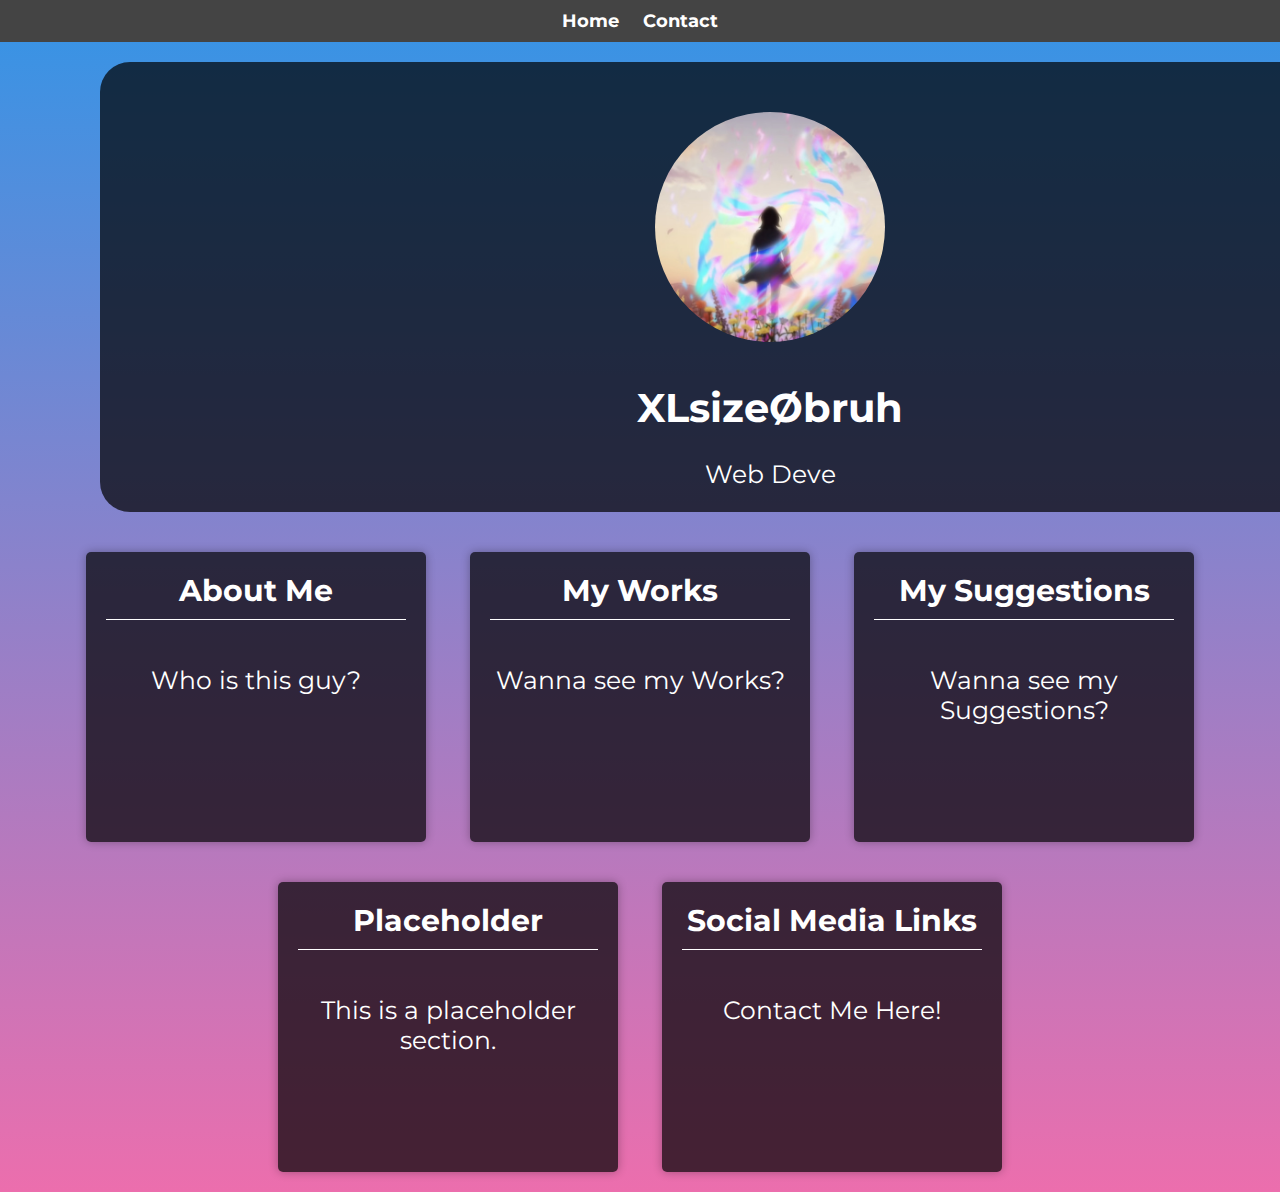
<file: index.html>
<!DOCTYPE html>

<html lang="en">
<head>
    <meta charset="UTF-8">
    <meta name="viewport" content="width=device-width, initial-scale=1.0">
    <link rel="stylesheet" href="style.css">
    <link href="https://fonts.googleapis.com/css2?family=Montserrat:wght@600&family=Pixelify+Sans&family=Poppins:wght@800&display=swap" rel="stylesheet">
    <link rel="stylesheet" href="https://cdnjs.cloudflare.com/ajax/libs/font-awesome/5.15.3/css/all.min.css">
    <title>XLsize_bruh</title>
</head>
<body>
    <nav>
        <ul>
            <li><a href="#home">Home</a></li>
            <li><a href="javascript:void(0);" class="cta-button" onclick="openContactMenu()">Contact</a></li>
        </ul>
    </nav>
    <div id="contact-pop-up-menu" class="contact-pop-up-menu">
        <div class="contact-menu-content">
            <span class="close-button" onclick="closeContactMenu()">&times;</span>
            <p style="color: white;">Contact Me Here:</p>
            <ul class="contact-menu">
                <li><a href="https://discord.gg/88224pEDA2" class="contact-button discord"><i class="fab fa-discord"></i> Discord</a></li>
                <li><a href="https://github.com/XLsize0bruh" class="contact-button github"><i class="fab fa-github"></i> GitHub</a></li>
                <li><a href="#" class="contact-button twitter"><i class="fab fa-twitter"></i> Twitter</a></li>
                <li><a href="https://www.reddit.com/user/TurbulentAppeal2403" class="contact-button reddit"><i class="fab fa-reddit"></i> Reddit</a></li>
                <li><a href="https://youtube.com/@xlsize_bruh" class="contact-button youtube"><i class="fab fa-youtube"></i> Youtube</a></li>
            </ul>
        </div>
    </div>
    <div class="container" id="home">
        <img src='assets/logo.jpg' alt="" class="box-img">
        <h1>XLsizeØbruh</h1>
        <p id="text"></p>
    </div>
    <div class="folder" id="about">
        <h2>About Me</h2>
        <p>Who is this guy?</p>
    </div>
    <div class="folder" id="works">
        <h2>My Works</h2>
        <p>Wanna see my Works?</p>
    </div>
    <div class ="folder" id="suggestions">
        <h2>My Suggestions</h2>
        <p>Wanna see my Suggestions?</p>
    </div>
    <div class="folder" id="placeholder">
        <h2>Placeholder</h2>
        <p>This is a placeholder section.</p>
    </div>
    <div class="folder" id="social">
        <h2>Social Media Links</h2>
        <p>Contact Me Here!</p>
    </div>

    <!-- Popup for "About Me" -->
    <div class="popup" id="popup-about">
        <div class="popup-content">
            <span class="close-popup" id="close-about">&times;</span>
            <h2>About Me</h2>
            <p>   
            Introducing XLsize_bruh, a seasoned web developer with two years of hands-on experience in the dynamic realms of web development and Discord bot creation. His dedication to crafting innovative solutions is matched only by his technical prowess. XLsize_bruh excels in building interactive and visually appealing websites, seamlessly blending creativity with functionality. As an active and engaged professional, he brings a unique energy to every project, ensuring not only technical excellence but also a collaborative and efficient workflow. With a proven track record of creating advanced Discord bots for community management and contributing to the development of interactive portfolio websites and e-commerce platforms, XLsize_bruh is the ideal choice for those seeking a skilled and proactive web development partner. </p>    
        </div>
    </div>

    <!-- Popup for "My Works" -->
    <div class="popup" id="popup-works">
        <div class="popup-content">
            <span class="close-popup" id="close-works">&times;</span>
            <h2 style="text-align: center; font-size: 28px;"><b><u>My Works</u></b></h2>
            <p style="text-align: center; font-size: 22px;">
                With expertise in web development and Discord bot creation, my projects blend creativity and functionality.
            </p>
            <h3 style="text-align: center; font-size: 24px;">Some of my works include:</h3>
            <ul style="list-style: none; padding: 0; text-align: left; font-size: 18px;">
                <u><li>&bull; Interactive portfolio websites</li>
                <li>&bull; Advanced Discord bots for community management</li>
                <li>&bull; E-commerce platforms </u> <br><br>
                    <center><b><u>Example :</u></b></center>
                    <br><center><a href="https://flixomerch.in/" target="_blank">
                        <img src="assets/logo2.jpg" alt="E-commerce Logo" style="width: 50px; height: 30px; margin-left: 10px;"></center>
                    </a>
                </li>
            </ul>
        </div>
    </div>
    <!-- Popup for "My Suggestions" -->
    <div class="popup" id="popup-suggestions">
        <div class="popup-content">
            <span class="close-popup" id="close-suggestions">&times;</span>
            <h2>My Suggestions</h2>
            <p>Here are my suggestions or recommendations for you.</p>
    
            <!-- Movies & Series Section -->
            <div class="suggestion-section">
                <h3 style="text-align: center;"><u>Movies & Series</u></h3>
                <ul>
                    <li><a href="https://www.imdb.com/title/tt0816692/"><u>Interstellar</u></a> <img src="assets/insterstellar.jpg" alt="Interstellar Logo" width="50" height="30"></li>
                    <li><a href="https://www.imdb.com/title/tt15398776/"><u>Oppenheimer</u></a> <img src="assets/oppie.jpg" alt="Oppenheimer Logo" width="50" height="30"></li>
                    <li><a href="https://www.imdb.com/title/tt1190634/"><u>The Boys</u></a> <img src="assets/boys.avif" alt="The Boys Logo" width="50" height="30"></li>
                    <li><a href="https://www.imdb.com/title/tt0944947/"><u>Game of Thrones</u></a> <img src="assets/got.avif" alt="Game of Thrones Logo" width="50" height="30"></li>
                    <li><a href="https://www.imdb.com/title/tt0903747/"><u>Breaking Bad</u></a> <img src="assets/bb.jpg" alt="Breaking Bad Logo" width="50" height="30"></li>
                </ul>
            </div>
    
            <!-- Anime Section -->
            <div class="suggestion-section">
                <h3 style="text-align: center;"><u>Anime</u></h3>
                <ul>
                    <li><a href="https://www.imdb.com/title/tt0318871/"><u>Berserk (Manga)</u></a> <img src="assets/berserk.jpg" alt="Anime Logo 1" width="50" height="30"></li>
                    <li><a href="https://myanimelist.net/manga/656/Vagabond/reviews"><u>Vagabond (Manga)</u></a> <img src="assets/vagabond.webp" alt="Anime Logo 2" width="50" height="30"></li>
                    <li><a href="https://www.imdb.com/title/tt0434665/"><u>Bleach (Anime)</u></a> <img src="assets/Bleach.jpg" alt="Anime Logo 3" width="50" height="30"></li>
                    <li><a href="https://www.imdb.com/title/tt1910272/"><u>Steins;Gate (Anime)</u></a> <img src="assets/steins.jpg" alt="Anime Logo 4" width="50" height="30"></li>
                    <li><a href="https://www.imdb.com/title/tt12343534/"><u>Jujustu Kaisen(Anime)</u></a> <img src="assets/jjk.jpg" alt="Anime Logo 5" width="50" height="30"></li>
                </ul>
            </div>
    
            <!-- Playlists Section -->
            <div class="suggestion-section">
                <h3 style="text-align: center;"><u>Playlists</u></h3>
                <ul>
                    <li>
                        <a href="https://open.spotify.com/playlist/37i9dQZF1DX5trt9i14X7j?si=7a7ad123f8034cd5"><u>Coding Mood</u></a>
                        <img src="assets/coding mood.jpeg" alt="Playlist 1 Logo" width="50" height="30">
                    </li>
                    <li>
                        <a href="https://open.spotify.com/playlist/4mzdAQnrAKue1XhMr9Yef9?si=755c8943a8844738"><u>Rage Mood</u></a>
                        <img src="assets/rage mood.jpeg" alt="Playlist 2 Logo" width="50" height="30">
                    </li>
                    <li>
                        <a href="https://open.spotify.com/playlist/2V1Lwkv8CMfyW04Rz34GXA?si=8141da88a21d4e7a"><u>Calm Mood</u></a>
                        <img src="assets/calm mood.jpeg" alt="Playlist 3 Logo" width="50" height="30">
                    </li>
                </ul>
            </div>
        </div>
    </div>
    
    <!-- Popup for "Placeholder" -->
    <div class="popup" id="popup-placeholder">
        <div class="popup-content">
            <span class="close-popup" id="close-placeholder">&times;</span>
            <h2>Thinking..</h2>
            <p>This guy is out of ideas so he is currently thinking about this section.</p>
        </div>
    </div>

    <!-- Popup for "Social Media Links" -->
    <div class="popup" id="popup-social">
        <div class="popup-content">
            <span class="close-popup" id="close-social">&times;</span>
            <h2>Social Media Links</h2>
            <p>Connect with me on social media.</p>
    
            <ul class="social-links">
                <li><a href="https://github.com/XLsize0bruh"><i class="fab fa-github"></i></a></li>
                <li><a href="https://youtube.com/@xlsize_bruh"><i class="fab fa-youtube"></i></a></li>
                <li><a href="https://discord.gg/88224pEDA2"><i class="fab fa-discord"></i></a></li>
                <li><a href="https://open.spotify.com/user/31cktlmbczsl4pw4adgtcfub4ujm?si=4dMJoYgZQcGVbQt0FSYL4A"><i class="fab fa-spotify"></i></a></li>
            </ul>
        </div>
    </div>

    <script src="script.js"></script>
</body>
</html>
</file>
<file: style.css>
body {
    font-family: 'Montserrat', sans-serif;
    background: linear-gradient(to bottom, #3494e6, #ec6ead);
    color: #fff;
    text-align: center;
    margin: 0;
    padding: 0;
    overflow-x: hidden; 
}

nav {
    background-color: #444;
    padding: 10px;
}

nav ul {
    list-style: none;
    padding: 0;
}

nav li {
    display: inline;
    margin: 0 10px;
}

nav a {
    text-decoration: none;
    color: #fff;
    font-weight: bold;
    transition: color 0.3s;
}

nav a:hover {
    color: #ff6f61;
}
.container {
    background-color: rgba(0, 0, 0, 0.7);
    padding-top: 40px;
    padding-bottom: 60px;
    padding-left: 120px;
    padding-right: 120px;
    border-radius: 5px;
    margin: 20px;
    height: 350px;
    width: 1100px;
    margin-left: 100px;
    border-radius: 30px;
}
.box-img{
    height: 230px;
    width:230px;
    padding: 10px;
    border-radius: 50%;
}
.container p{
    font-size: 25px;
}
.container h1{
    font-size: 40px;
}

.folder {
    background-color: rgba(0, 0, 0, 0.7);
    padding: 20px;
    border-radius: 5px;
    margin: 20px;
    width: 300px;
    height: 250px;
    display: inline-block;
    vertical-align: top;
    margin-right: 20px;
    transition: transform 0.2s, box-shadow 0.3s; /* Add box-shadow transition */
    cursor: pointer;
    box-shadow: 0 0 10px rgba(0, 0, 0, 0.3);
}

.folder h2 {
    font-size: 30px;
    margin: 0;
    padding-bottom: 10px;
    border-bottom: 1px solid #fff;
    text-align: center;
}

.folder p {
    font-size: 25px;
    padding: 20px 0;
    text-align: center;
}

.folder:hover {
    transform: scale(1.05);
    background-color: #ff6f61;
    box-shadow: 0 0 10px rgba(0, 0, 0, 0.3);
    box-shadow: 0 0 20px rgba(0, 0, 0, 0.5);
}
.folder:hover {
    transform: scale(1.05);
    background-color: #ff6f61;
    box-shadow: 0 0 10px rgba(0, 0, 0, 0.3);
}

.folder:hover h2,
.folder:hover p {
    background-color: #fff;
    color: #ff6f61;
}

ul {
    list-style-type: none;
    padding: 0;
}

li {
    font-size: 18px;
    margin: 10px 0;
}

a {
    color: #ff6f61;
    text-decoration: none;
    transition: color 0.3s;
}

a:hover {
    color: #ffaa99;
}

.centered {
    text-align: center;
}

.popup {
    display: none;
    position: fixed;
    top: 0;
    left: 0;
    width: 100%;
    height: 100%;
    z-index: 1;
    overflow: auto;
}
/* Styling for the popup content */
.popup-content {
    position: fixed;
    top: 50%;
    left: 50%;
    transform: translate(-50%, -50%);
    padding: 20px;
    background-color: #7b4848;
    border-radius: 5px;
    width: 70%;
    font-size: 20px;
    max-width: 550px;
    max-height: 80vh; /* Set a maximum height for scrolling */
    overflow-y: auto; /* Allow vertical scrolling */
    box-shadow: 0 4px 8px 0 rgba(0, 0, 0, 0.2);
    text-align:justify;
}
.popup h2{
    text-align: center;
}

/* Styling for the close button */
.close-button {
    position: fixed;
    top: 10px;
    right: 30px;
    font-size: 24px;
    cursor: pointer;
    color: #fff;
    transition: color 0.3s;
}

/* Styling for the close button on hover */
.close-button:hover {
    color: #ff6f61;
}
.suggestion-section ul {
    list-style-type: disc;
    padding-left: 20px; /* Adjust as needed */
}
/* Styling for the close button on hover */
.close-popup:hover {
    color: #ff6f61;
}
#popup-social .popup-content{
    text-align: center;
}


.popup-content ul.social-links {
    list-style: none;
    padding: 0;
}

.popup-content ul.social-links li {
    display: inline-block;
    margin: 0 10px;
}

.popup-content ul.social-links li a {
    text-decoration: none;
    color: #e2dfdf; /* Change the color as needed */
    font-size: 60px; /* Change the font size as needed */
    position: relative;
    transition: all 0.3s ease; /* Add transition for smooth effect */
}

.popup-content ul.social-links li a:hover {
    transform: scale(1.2); /* Increase in size on hover */
    color: #70f7ca; /* Change color on hover */
    box-shadow: 0 0 20px rgba(255, 255, 255, 0.5); /* Add a spread of light in the background on hover */
}

#contact-pop-up-menu {
    display: none;
    position: fixed;
    top: 50%;
    left: 50%;
    transform: translate(-50%, -50%);
    padding: 20px;
    background: #333;
    box-shadow: 0px 0px 20px rgba(0, 0, 0, 0.5);
    z-index: 999;
    width: 350px;
    height: 330px;
    border-radius: 10px;
    transition: right 0.5s ease-in-out;
}

.contact-button {
    display: inline-block;
    padding: 12px 24px;
    border: none;
    border-radius: 5px;
    text-align: center;
    text-decoration: none;
    font-size: 25px;
    margin: 10px;
    cursor: pointer;
    transition: background-color 0.3s ease;
}

.contact-section p {
    color: #0f0e0e;
    font-size: 20px;
    margin-bottom: 10px;
}

ul {
    list-style-type: none;
    padding: 0;
    margin: 0;
}

.contact-button.discord,
.contact-button.github,
.contact-button.twitter,
.contact-button.reddit,
.contact-menu .youtube {
    display: flex;
    align-items: center;
    text-decoration: none;
    color: #333;
    font-size: 20px;
    padding: 8px 16px;
    border: 1px solid #ccc;
    border-radius: 4px;
    transition: background-color 0.3s, color 0.3s;
}

.contact-button.discord:hover,
.contact-button.github:hover,
.contact-button.twitter:hover,
.contact-button.reddit:hover,
.contact-menu .youtube:hover {
    background-color: #333;
    color: #fff;
}

.contact-button.discord {
    background: #5865F2;
}

.contact-button.github {
    background: #84a5c7;
}

.contact-button.twitter {
    background: #1da1f2;
}

.contact-button.reddit {
    background: #ff4500;
}

.contact-menu a.youtube {
    background-color: #ff0000;
    font-weight: bold;
}

.contact-menu a.youtube:hover {
    background-color: #c00;
}

.contact-section p {
    font-size: 25px;
}

.contact-button:hover {
    background: #005682;
}

.close-button {
    position: fixed;
    top: 10px;
    right: 30px;
    font-size: 24px;
    cursor: pointer;
    color: #fff;
    transition: color 0.3s;
}

.close-button:hover {
    color: #ff6f61;
}

@media (max-width: 991px) {
    .container {
        padding-left: 40px;
        padding-right: 40px;
        width: 100%;
        margin-left: 0;
    }

    .box-img {
        height: 150px;
        width: 150px;
    }

    .container p {
        font-size: 20px;
    }

    .container h1 {
        font-size: 32px;
    }

    .folder {
        width: 100%;
        margin-right: 0;
    }

    .folder p {
        font-size: 20px;
    }
}

@media only screen and (max-width: 767px) {
    nav {
        background-color: #444;
        padding: 5px;
        position: fixed;
        width: 100%;
        top: 0;
        left: 0;
        z-index: 1000;
        margin-bottom: 50px;

    }
    #home{
        font-size: 140px;
    }

    nav ul {
        display: block;
        text-align: center;
        margin: 0;
        padding: 0;
    }

    nav li {
        display: block;
        margin: 10px 0;
    }
    .container {
        margin-top: 50px;
        padding-left: 15px;
        padding-right: 15px;
        width: 100%;
    }

    .box-img {
        height: 100px;
        width: 100px;
    }

    .container p {
        font-size: 18px;
    }

    .container h1 {
        font-size: 26px;
    }

    .folder {
        width: calc(33.33% - 20px); /* Adjust the width and margin for the desired gap */
        margin-right: 20px;
        margin-bottom: 20px;
        height: auto; /* Adjust the height automatically */
        box-shadow: 0 0 10px rgba(0, 0, 0, 0.3);
    }

    .folder:first-child {
        width: calc(66.66% - 20px); /* Adjust the width for the topmost folder */
        height: auto; /* Adjust the height automatically */
    }

    .folder h2 {
        font-size: 18px;
        padding-bottom: 5px;
    }

    .folder p {
        font-size: 14px;
    }

    .close-button {
        top: 5px;
        right: 5px;
        font-size: 20px;
    }
    #contact-pop-up-menu {
        width: 400px; /* Set a maximum width if desired */
        margin: 0 20px; /* Add margin for gaps on both sides */
    }
    .close-button {
    right: 55px;
    position: fixed;

}
 
}
</file>
